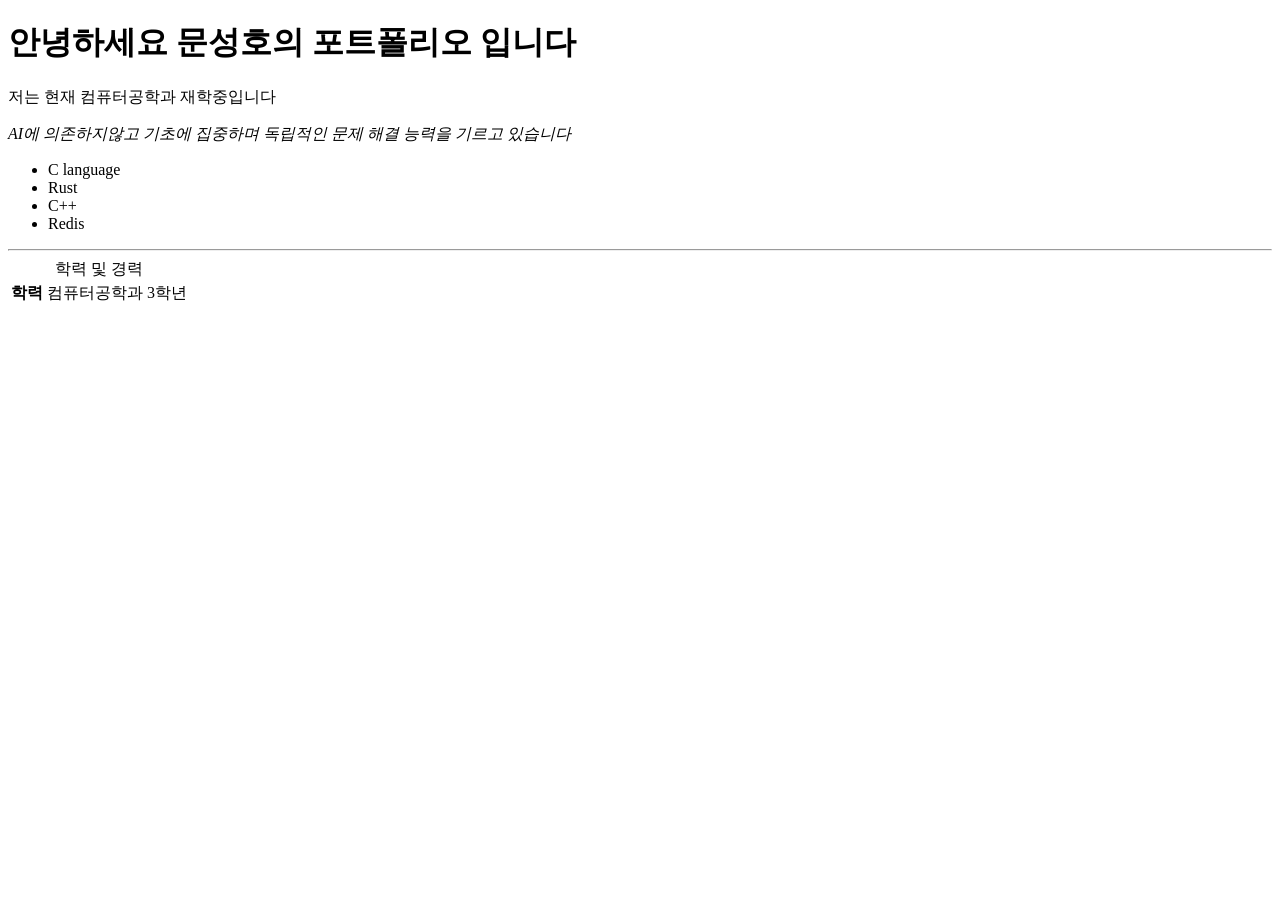
<file: week2/index.html>
<!DOCTYPE html>
<html lang="en">
<head>
    <meta charset="UTF-8">
    <meta name="viewport" content="width=device-width, initial-scale=1.0">
    <title>Document</title>
</head>
<body>
    <h1>안녕하세요 문성호의 포트폴리오 입니다</h1>
    <p>저는 현재 컴퓨터공학과 재학중입니다</p>
    <em>AI에 의존하지않고 기초에 집중하며 독립적인 문제 해결 능력을 기르고 있습니다</em>

    <ul>
        <li>C language</li>
        <li>Rust</li>
        <li>C++</li>
        <li>Redis</li>
    </ul>
    <hr>
    <table>
        <caption>학력 및 경력</caption>
        <tr>
            <th>학력</th>
            <td>컴퓨터공학과 3학년</td>
        </tr>
</body>
</html>
</file>
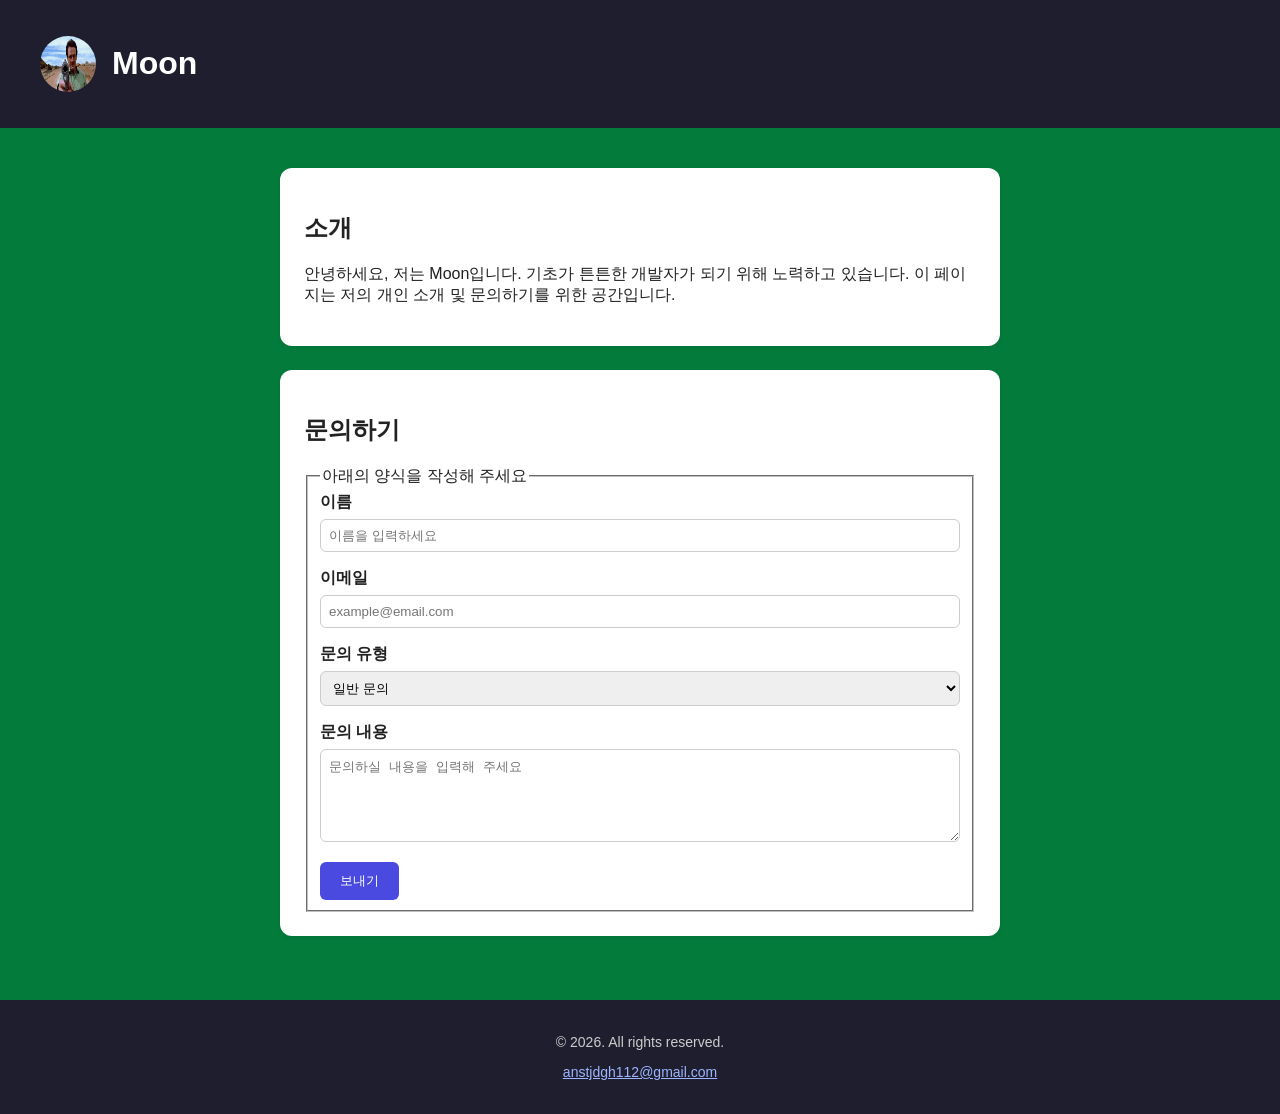
<file: week3/index.html>
<!DOCTYPE html>
<html lang="ko">
<head>
    <meta charset="UTF-8">
    <title>Moon | 포트폴리오 </title>
    <meta name="description" content="Moon의 개인 소개 및 문의하기 페이지입니다. ai에 의존하지않고 기초가 튼튼한 개발자가 목표입니다.">
    <meta property="og:title" content="Moon | 포트폴리오">
    <meta property="og:description" content="Moon의 개인 소개 및 문의하기 페이지입니다.">
    <meta property="og:url" content="https://iceman231.github.io/web-practice-2026/week3/">
    
    <style>
        body {
            font-family: "pretendard", "Malgun Gothic", "맑은 고딕", "Apple SD Gothic Neo", "Nanum Gothic", "나눔고딕", sans-serif;
            margin: 0;
            padding: 0;
            color: #222;
            background-color: #037b3b;
        }

        header {
            display: flex;
            align-items: center;
            gap: 16px;
            padding: 24px 40px;
            background-color: #1e1e2f;
            color: #fff;
        }

        header img {
            width: 56px;
            height: 56px;
            border-radius: 50%;
        }

        main {
            max-width: 720px;
            margin: 0 auto;
            padding: 40px 20px;
        }

        section {
            background-color: #fff;
            border-radius: 12px;
            padding: 24px;
            margin-bottom: 24px;
            box-shadow: 0 1px 4px rgba(0, 0, 0, 0.08);
        }

        .form-row {
            margin-bottom: 16px;
        }

        label {
            display:block;
            margin-bottom: 6px;
            font-weight: bold;
        }

        input,
        select,
        textarea {
            width: 100%;
            padding: 8px;
            box-sizing: border-box;
            border: 1px solid #ccc;
            border-radius: 6px;
        }

        button[type="submit"] {
            padding: 10px 20px;
            background-color: #4a4ae0;
            color: #fff;
            border: none;
            border-radius: 6px;
            cursor: pointer;
        }

        footer {
            text-align: center;
            padding: 20px;
            background-color: #1e1e2f;
            color: #ccc;
            font-size: 14px;
        }

        footer a {
            color: #9db4ff;
        }
    </style>
</head>
<body>
    <header>
        <img src="images/walter_white.jpg" alt="Moon의 프로필 사진">
        <h1>Moon</h1>
    </header>

    <main>
        <section>
            <h2>소개</h2>
            <p>안녕하세요, 저는 Moon입니다. 기초가 튼튼한 개발자가 되기 위해 노력하고 있습니다.
                이 페이지는 저의 개인 소개 및 
                문의하기를 위한 공간입니다.
            </p>
        </section>

        <section>
            <h2>문의하기</h2>
            <form action="/contact" method="post">
                <fieldset>
                    <legend>아래의 양식을 작성해 주세요</legend>

                    <div class="form-row">
                        <label for="name">이름</label>
                        <input type="text" id="name" name="name" placeholder="이름을 입력하세요" required>
                    </div>

                    <div class="form-row">
                        <label for="email">이메일</label>
                        <input type="email" id="email" name="email" placeholder="example@email.com" required>
                    </div>

                    <div class="form-row">
                        <label for="inquiry-type">문의 유형</label>
                        <select id="inquiry-type" name="inquiry-type">
                            <option value="general" selected>일반 문의</option>
                            <option value="project">프로젝트 제안</option>
                            <option value="collab">협업 제안</option>
                            <option value="etc">기</option>
                        </select>
                    </div>
                    
                    <div class="form-row">
            <label for="message">문의 내용</label>
            <textarea id="message" name="message" rows="5" cols="40" placeholder="문의하실 내용을 입력해 주세요" required></textarea>
                    </div>

          <button type="submit">보내기</button>
        </fieldset>
      </form>
    </section>

  </main>


  <footer>
    <p>&copy; 2026. All rights reserved.</p>
    <p><a href="mailto:anstjdgh112@gmail.com">anstjdgh112@gmail.com</a></p>
  </footer>

</body>
</html>
</file>
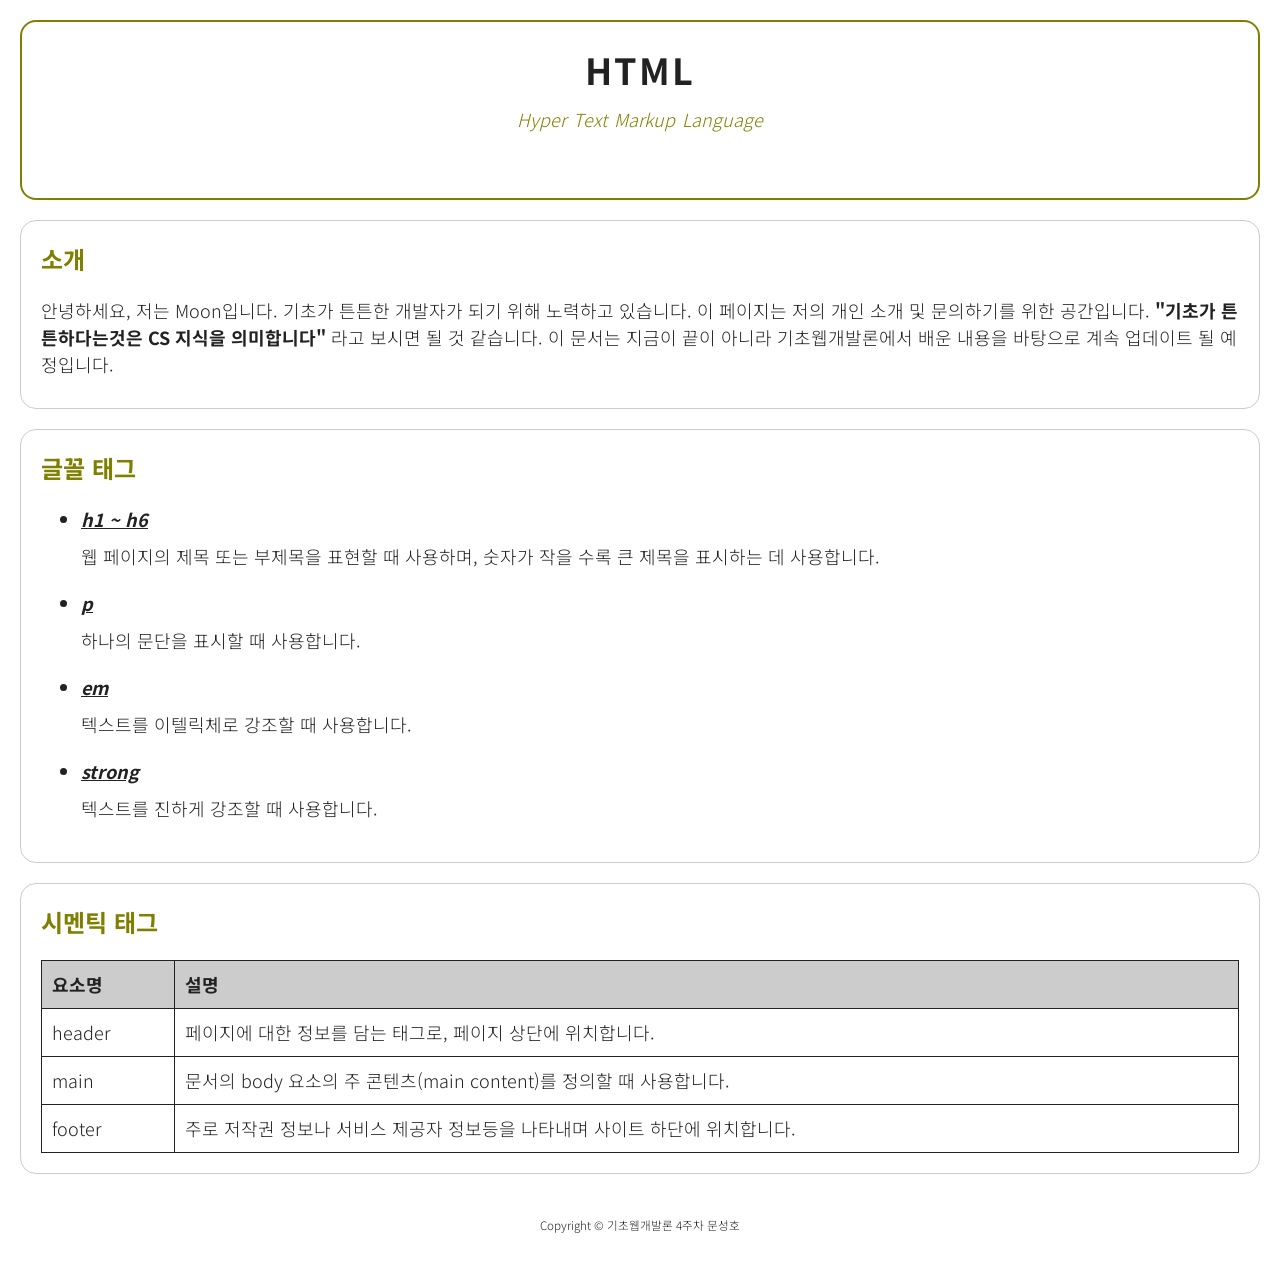
<file: week4/index.html>
<!doctype html>
<html lang="ko">
  <head>
    <meta charset="UTF-8" />
    <meta name="viewport" content="width=device-width, initial-scale=1.0" />
    <title>나만의 프로필 카드 - Week 4</title>

    <style>
      
      @import url('https://fonts.googleapis.com/css2?family=Noto+Sans+KR:wght@300&display=swap');

      
      body {
        font-family: 'Noto Sans KR', sans-serif;
        font-size: 18px;
        font-weight: 300;
        line-height: 1.5;
        color: #222;
        margin: 20px;
      }

      
      .page-header {
        box-sizing: border-box;
        width: 100%;
        height: 180px;
        padding: 20px;
        border: 2px solid #808000;
        margin: 0 0 20px 0;
        border-radius: 16px;
        text-align: center;
      }

      
      .page-header > h1 {
        font-size: 36px;
        font-weight: bold;
        letter-spacing: 0.05em;
        margin: 0 0 10px 0;
      }

      
      .subtitle {
        font-style: italic;
        word-spacing: 0.1em;
        color: #808000;
      }

      
      .content-section {
        padding: 20px;
        border: 1px solid #ccc;
        margin: 0 0 20px 0;
        border-radius: 16px;
      }

      .content-section h2 {
        font-size: 24px;
        color: #808000;
        margin: 0 0 20px 0;
      }
      .content-section h2 {
        font-size: 24px;
        color: #808000;
        margin: 0 0 20px 0;
      }

      p {
        text-align: left;
        margin: 10px 0;
      }

      
      li em {
        font-weight: bold;
        text-decoration: underline;
      }

      li {
        margin: 0 0 20px 0;
      }

      
      table {
        width: 100%;
        border: 1px solid #222;
        border-collapse: collapse;
      }

      th, td {
        border: 1px solid #222;
        padding: 10px;
        text-align: left;
      }

      th {
        background-color: #ccc;
      }

      
      .page-footer {
        font-size: 14px;
        text-align: center;
        padding: 20px;
        margin: 20px 0;
      }
    </style>
  </head>
  <body>
    <header class="page-header">
      <h1>HTML</h1>
      <span class="subtitle">Hyper Text Markup Language</span>
    </header>
    <main>
      <section class="content-section">
        <h2>소개</h2>
        <p>
          안녕하세요, 저는 Moon입니다. 기초가 튼튼한 개발자가 되기 위해 노력하고 있습니다. 
          이 페이지는 저의 개인 소개 및 문의하기를 위한 공간입니다.
          <strong>"기초가 튼튼하다는것은 CS 지식을 의미합니다"</strong> 라고 보시면 될
          것 같습니다.
          이 문서는 지금이 끝이 아니라 기초웹개발론에서 배운 내용을 바탕으로 계속 업데이트 될 예정입니다.
        </p>
      </section>

      <section class="content-section">
        <h2>글꼴 태그</h2>
        <ul>
          <li>
            <em>h1 ~ h6</em>
            <p>
              웹 페이지의 제목 또는 부제목을 표현할 때 사용하며, 숫자가 작을
              수록 큰 제목을 표시하는 데 사용합니다.
            </p>
          </li>
          <li>
            <em>p</em>
            <p>하나의 문단을 표시할 때 사용합니다.</p>
          </li>
          <li>
            <em>em</em>
            <p>텍스트를 이텔릭체로 강조할 때 사용합니다.</p>
          </li>
          <li>
            <em>strong</em>
            <p>텍스트를 진하게 강조할 때 사용합니다.</p>
          </li>
        </ul>
      </section>

      <section class="content-section">
        <h2>시멘틱 태그</h2>
        <table>
          <thead>
            <tr>
              <th>요소명</th>
              <th>설명</th>
            </tr>
          </thead>
          <tbody>
            <tr>
              <td>header</td>
              <td>
                페이지에 대한 정보를 담는 태그로, 페이지 상단에 위치합니다.
              </td>
            </tr>
            <tr>
              <td>main</td>
              <td>
                문서의 body 요소의 주 콘텐츠(main content)를 정의할 때
                사용합니다.
              </td>
            </tr>
            <tr>
              <td>footer</td>
              <td>
                주로 저작권 정보나 서비스 제공자 정보등을 나타내며 사이트 하단에
                위치합니다.
              </td>
            </tr>
          </tbody>
        </table>
      </section>
    </main>
    <footer class="page-footer">
      <small>Copyright &copy; 기초웹개발론 4주차 문성호</small>
    </footer>
  </body>
</html>
</file>
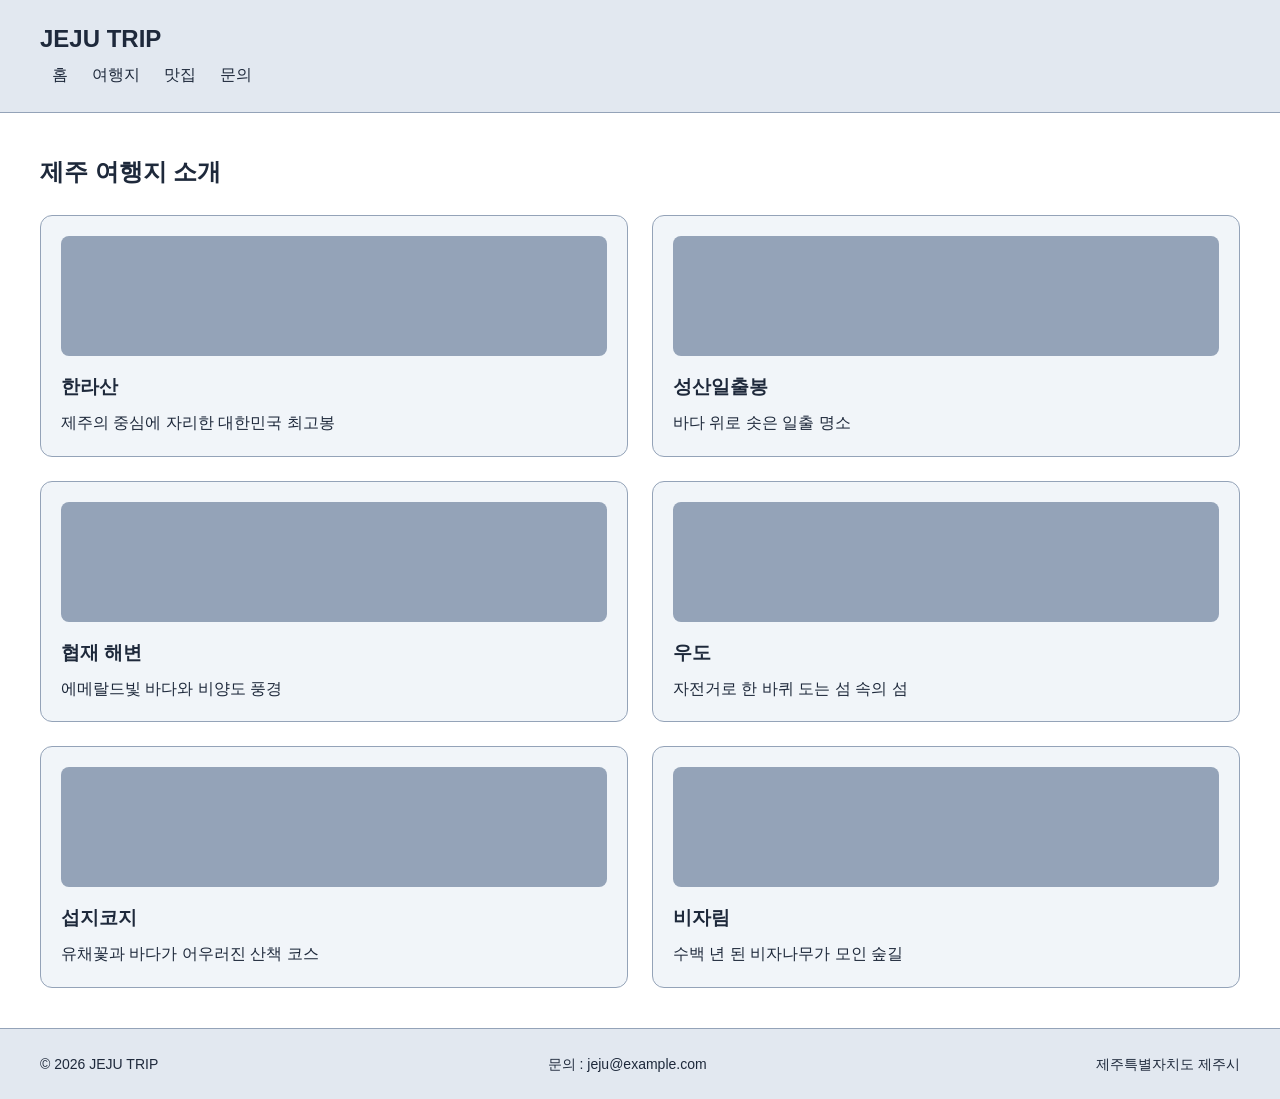
<file: week8/index.html>
<!DOCTYPE html>
<html lang="ko">
<head>
  <meta charset="UTF-8">
  <!-- [viewport] 여기에 viewport 메타 태그를 선언하세요 -->

  <title>제주 여행지 소개</title>

  <style>
    /* ============================================================
        기본 스타일 - 이 영역은 수정하지 않습니다
       ============================================================ */
    * { margin: 0; padding: 0; box-sizing: border-box; }

    body {
      font-family: "Noto Sans KR", "Malgun Gothic", sans-serif;
      font-size: 16px;
      line-height: 1.6;
    }

    header {
      padding: 20px 40px;
      border-bottom: 1px solid #94a3b8;
    }
    .logo { font-size: 24px; }
    .menu { list-style: none; }
    .menu li { padding: 4px 12px; }
    .menu a { color: inherit; text-decoration: none; }

    main { padding: 40px; }
    main h2 { margin-bottom: 24px; }

    .card-list { list-style: none; }
    .card {
      padding: 20px;
      border: 1px solid #94a3b8;
      border-radius: 12px;
    }
    .thumb {
      height: 120px;
      margin-bottom: 16px;
      border-radius: 8px;
      background: #94a3b8;
    }
    .card h3 { margin-bottom: 8px; }

    footer {
      padding: 24px 40px;
      border-top: 1px solid #94a3b8;
      font-size: 14px;
    }


    /* ============================================================
        여기부터 실습 과제 작성 ( 적용 값은 JNUclass 과제 안내 확인 )
      ============================================================ */

    /* [flex 레이아웃] body, main */
    :root {
      --body-background: #ffffff;
      --text-color: #1e293b;
      --header-footer-background: #e2e8f0;
      --card-background: #f1f5f9;
    }

    body {
      display: flex;
      flex-direction: column;
      min-height: 100vh;
      background: var(--body-background);
      color: var(--text-color);
    }

    main { flex: 1; }

    /* [PC 기준] GNB ( .menu ), 카드 그리드 ( .card-list ), 푸터 ( footer ) */
    header, footer {
      background: var(--header-footer-background);
    }

    .menu {
      display: flex;
      flex-direction: row;
      font-size: 18px;
    }

    .card-list {
      display: grid;
      grid-template-columns: repeat(3, minmax(0, 1fr));
      gap: 24px;
    }

    .card { background: var(--card-background); }

    footer {
      display: flex;
      flex-direction: row;
      justify-content: space-between;
      gap: 16px;
    }

    /* [태블릿] 미디어 쿼리 (중단점) 및 디자인 적용 */
    @media (max-width: 1439px) {
      .menu { font-size: 16px; }
      .card-list { grid-template-columns: repeat(2, minmax(0, 1fr)); }
    }

    /* [모바일] 미디어 쿼리 (중단점) 및 디자인 적용 */
    @media (max-width: 767px) {
      .menu {
        flex-direction: column;
        font-size: 14px;
      }
      .card-list { grid-template-columns: minmax(0, 1fr); }
      footer { flex-direction: column; }
    }

    /* [다크모드] 미디어 쿼리 및 CSS 변수 방식 적용 */
    @media (prefers-color-scheme: dark) {
      :root {
        --body-background: #0f172a;
        --text-color: #e2e8f0;
        --header-footer-background: #334155;
        --card-background: #1e293b;
      }
    }

  </style>
  <meta name="viewport" content="width=device-width, initial-scale=1.0">
</head>
<body>

  <header>
    <h1 class="logo">JEJU TRIP</h1>
    <nav>
      <ul class="menu">
        <li><a href="#">홈</a></li>
        <li><a href="#">여행지</a></li>
        <li><a href="#">맛집</a></li>
        <li><a href="#">문의</a></li>
      </ul>
    </nav>
  </header>

  <main>
    <h2>제주 여행지 소개</h2>
    <ul class="card-list">
      <li class="card">
        <div class="thumb"></div>
        <h3>한라산</h3>
        <p>제주의 중심에 자리한 대한민국 최고봉</p>
      </li>
      <li class="card">
        <div class="thumb"></div>
        <h3>성산일출봉</h3>
        <p>바다 위로 솟은 일출 명소</p>
      </li>
      <li class="card">
        <div class="thumb"></div>
        <h3>협재 해변</h3>
        <p>에메랄드빛 바다와 비양도 풍경</p>
      </li>
      <li class="card">
        <div class="thumb"></div>
        <h3>우도</h3>
        <p>자전거로 한 바퀴 도는 섬 속의 섬</p>
      </li>
      <li class="card">
        <div class="thumb"></div>
        <h3>섭지코지</h3>
        <p>유채꽃과 바다가 어우러진 산책 코스</p>
      </li>
      <li class="card">
        <div class="thumb"></div>
        <h3>비자림</h3>
        <p>수백 년 된 비자나무가 모인 숲길</p>
      </li>
    </ul>
  </main>

  <footer>
    <p>© 2026 JEJU TRIP</p>
    <p>문의 : jeju@example.com</p>
    <p>제주특별자치도 제주시</p>
  </footer>

</body>
</html>
</file>
